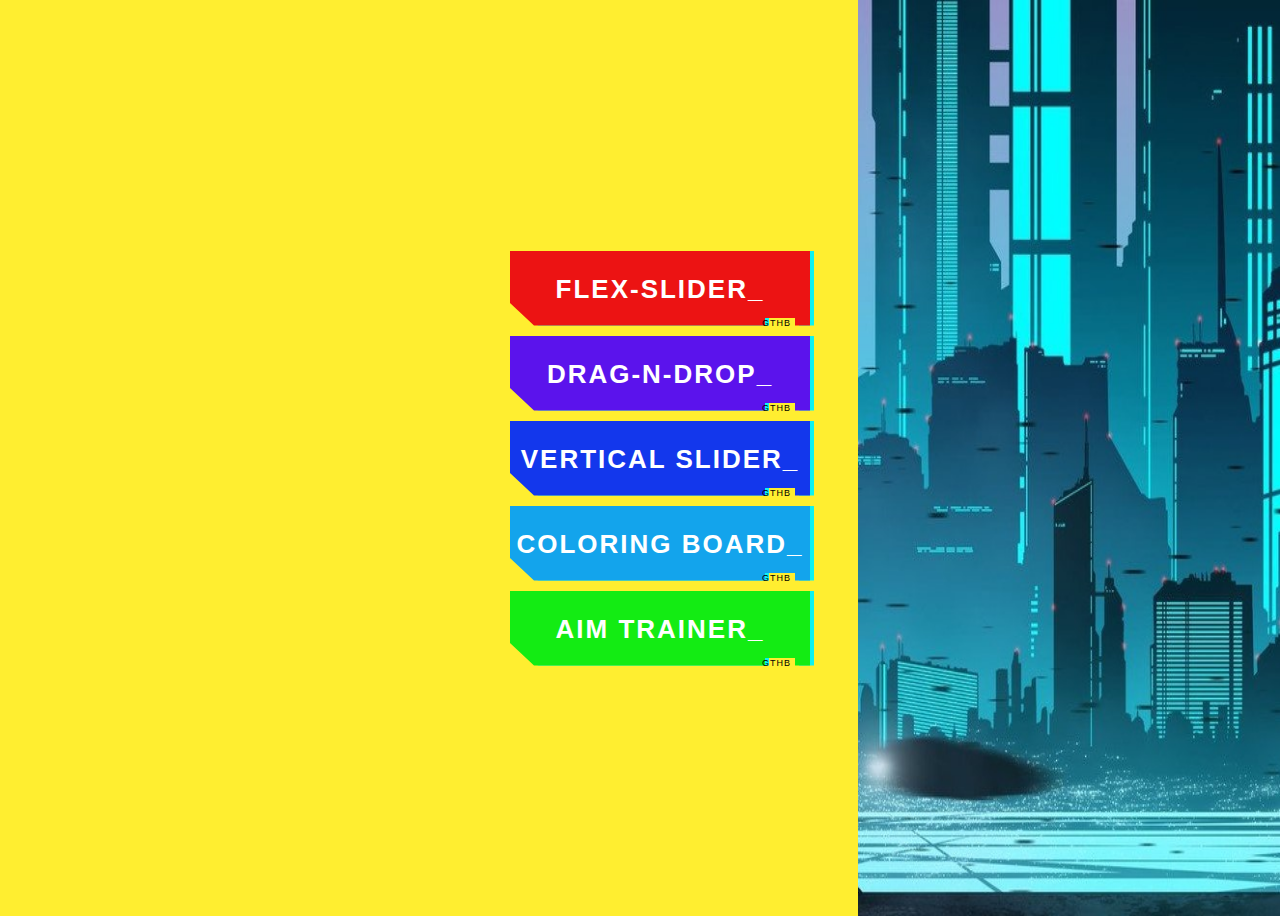
<file: index.html>
<!DOCTYPE html>
<html lang="en">
<head>
    <meta charset="UTF-8">
    <meta http-equiv="X-UA-Compatible" content="IE=edge">
    <meta name="viewport" content="width=device-width, initial-scale=1.0">
    <link rel="stylesheet" href="https://necolas.github.io/normalize.css/latest/normalize.css">
    <link rel="stylesheet" href="styles.css">
    <title>5 little widgets</title>
</head>
<body>
<div class="wrapper wrapper--main">
    <section class="main-menu">
        <nav class="menu">
            <ul class="menu-list">
                <li class="menu-item">                    
                    <button class="cybr-btn" onclick="location.href='./01-cards-sources/index.html';" >
                        Flex-slider<span aria-hidden>_</span>
                        <span aria-hidden class="cybr-btn__glitch">Flex-slider</span>
                        <span aria-hidden class="cybr-btn__tag">gthb</span>
                    </button>
                </li>
                <li class="menu-item">                   
                    <button class="cybr-btn" onclick="location.href='./02-drag-n-drop-sources/index.html';" >
                        Drag-n-drop<span aria-hidden>_</span>
                        <span aria-hidden class="cybr-btn__glitch">Drag-n-drop</span>
                        <span aria-hidden class="cybr-btn__tag">gthb</span>
                    </button>
                </li>
                <li class="menu-item">
                    <button class="cybr-btn" onclick="location.href='./03-slider-sources/index.html';" >
                        Vertical slider<span aria-hidden>_</span>
                        <span aria-hidden class="cybr-btn__glitch">Vertical slider</span>
                        <span aria-hidden class="cybr-btn__tag">gthb</span>
                    </button>                    
                </li>
                <li class="menu-item">
                    <button class="cybr-btn" onclick="location.href='./04-board/index.html';" >
                        Coloring board<span aria-hidden>_</span>
                        <span aria-hidden class="cybr-btn__glitch">Coloring board</span>
                        <span aria-hidden class="cybr-btn__tag">gthb</span>
                    </button>                    
                </li>
                <li class="menu-item">
                    <button class="cybr-btn" onclick="location.href='./05-aim/index.html';" >
                        Aim trainer<span aria-hidden>_</span>
                        <span aria-hidden class="cybr-btn__glitch">Aim trainer</span>
                        <span aria-hidden class="cybr-btn__tag">gthb</span>
                    </button>                    
                </li>
            </ul>
        </nav>
    </section>
</div>
</body>
</html>
</file>
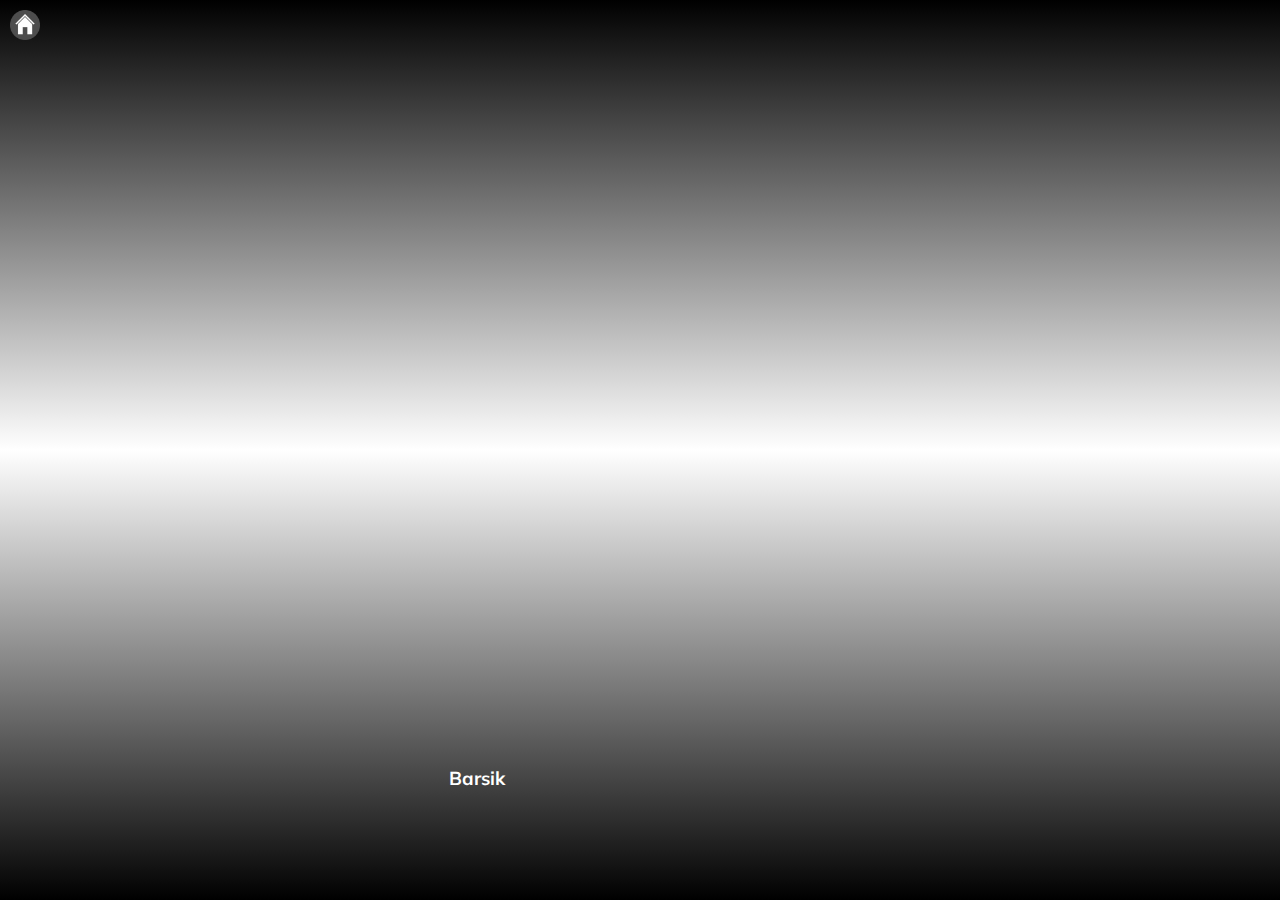
<file: 01-cards-sources/index.html>
<!DOCTYPE html>
<html lang="en">
<head>
  <meta charset="UTF-8" />
  <meta name="viewport" content="width=device-width, initial-scale=1.0" />
  <link rel="stylesheet" href="styles.css" />
  <title>Карточки | Проект 1</title>
</head>
<body>
<div class="container">
  <div
      class="slide"
      style="background-image: url('https://images.unsplash.com/photo-1631716210457-16760a2692b6?ixid=MnwxMjA3fDB8MHxwaG90by1wYWdlfHx8fGVufDB8fHx8&ixlib=rb-1.2.1&auto=format&fit=crop&w=687&q=80');"
  >
    <h3>Kitty</h3>
  </div>
  <div
      class="slide"
      style="
          background-image: url('https://images.unsplash.com/photo-1631384901895-5f1914fe11a8?ixid=MnwxMjA3fDB8MHxwaG90by1wYWdlfHx8fGVufDB8fHx8&ixlib=rb-1.2.1&auto=format&fit=crop&w=735&q=80');
        "
  >
    <h3>Roar</h3>
  </div>
  <div
      class="slide"
      style="
          background-image: url('https://images.unsplash.com/photo-1519066629447-267fffa62d4b?ixid=MnwxMjA3fDB8MHxwaG90by1wYWdlfHx8fGVufDB8fHx8&ixlib=rb-1.2.1&auto=format&fit=crop&w=1171&q=80');
        "
  >
    <h3>Pride</h3>
  </div>
  <div
      class="slide"
      style="
          background-image: url('https://images.unsplash.com/photo-1631378597262-417595c66dbd?ixid=MnwxMjA3fDB8MHxwaG90by1wYWdlfHx8fGVufDB8fHx8&ixlib=rb-1.2.1&auto=format&fit=crop&w=735&q=80');
        "
  >
    <h3>Satan</h3>
  </div>
  <div
      class="slide active"
      style="
          background-image: url('https://images.unsplash.com/photo-1630510424805-6896d2bfaafd?ixid=MnwxMjA3fDB8MHxwaG90by1wYWdlfHx8fGVufDB8fHx8&ixlib=rb-1.2.1&auto=format&fit=crop&w=1512&q=80');
        "
  >
    <h3>Barsik</h3>
  </div>
</div>
<div class="back-button">
  <a href='../'>
    <img src="../home.png" alt="home page">
  <a>
</div>
<script src="app.js"></script>
</body>
</html>
</file>
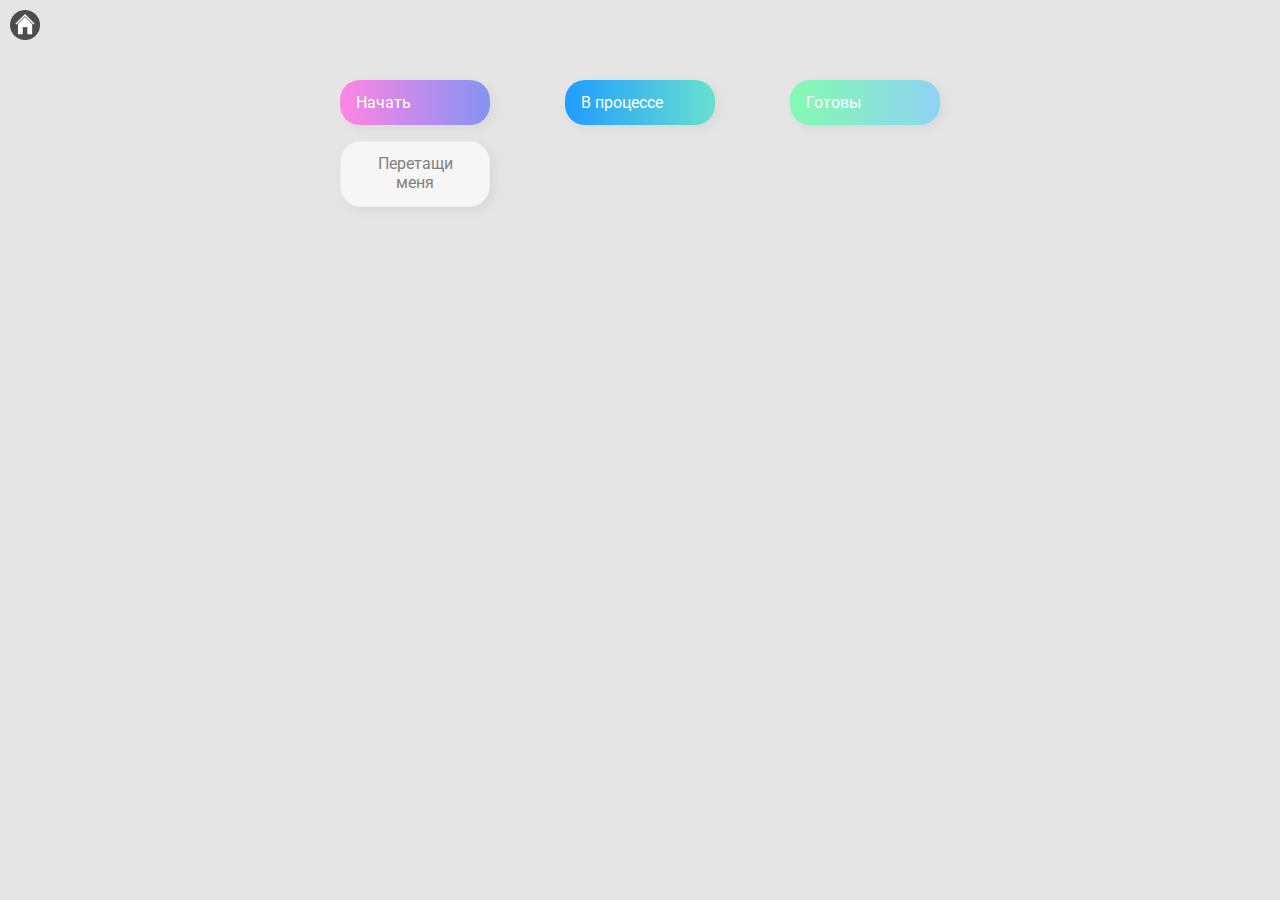
<file: 02-drag-n-drop-sources/index.html>
<!DOCTYPE html>
<html lang="en">
  <head>
    <meta charset="UTF-8" />
    <meta name="viewport" content="width=device-width, initial-scale=1.0" />
    <link rel="stylesheet" href="styles.css" />
    <title>Drag & Drop | Проект 2</title>
  </head>
  <body>
    <div>
      <div class="row">
          <div class="col-header start">Начать</div>
          <div class="col-header progress">В процессе</div>
          <div class="col-header done">Готовы</div>
      </div>

      <div class="row">
        <div class="placeholder">
          <div class="item" draggable="true">Перетащи меня</div>
        </div>
        <div class="placeholder"></div>
        <div class="placeholder"></div>
      </div>
      
    </div>    
    <div class="back-button">
      <a href='../'>
        <img src="../home.png" alt="home page">
      <a>
    </div>
    <script src="app.js"></script>
  </body>
</html>
</file>
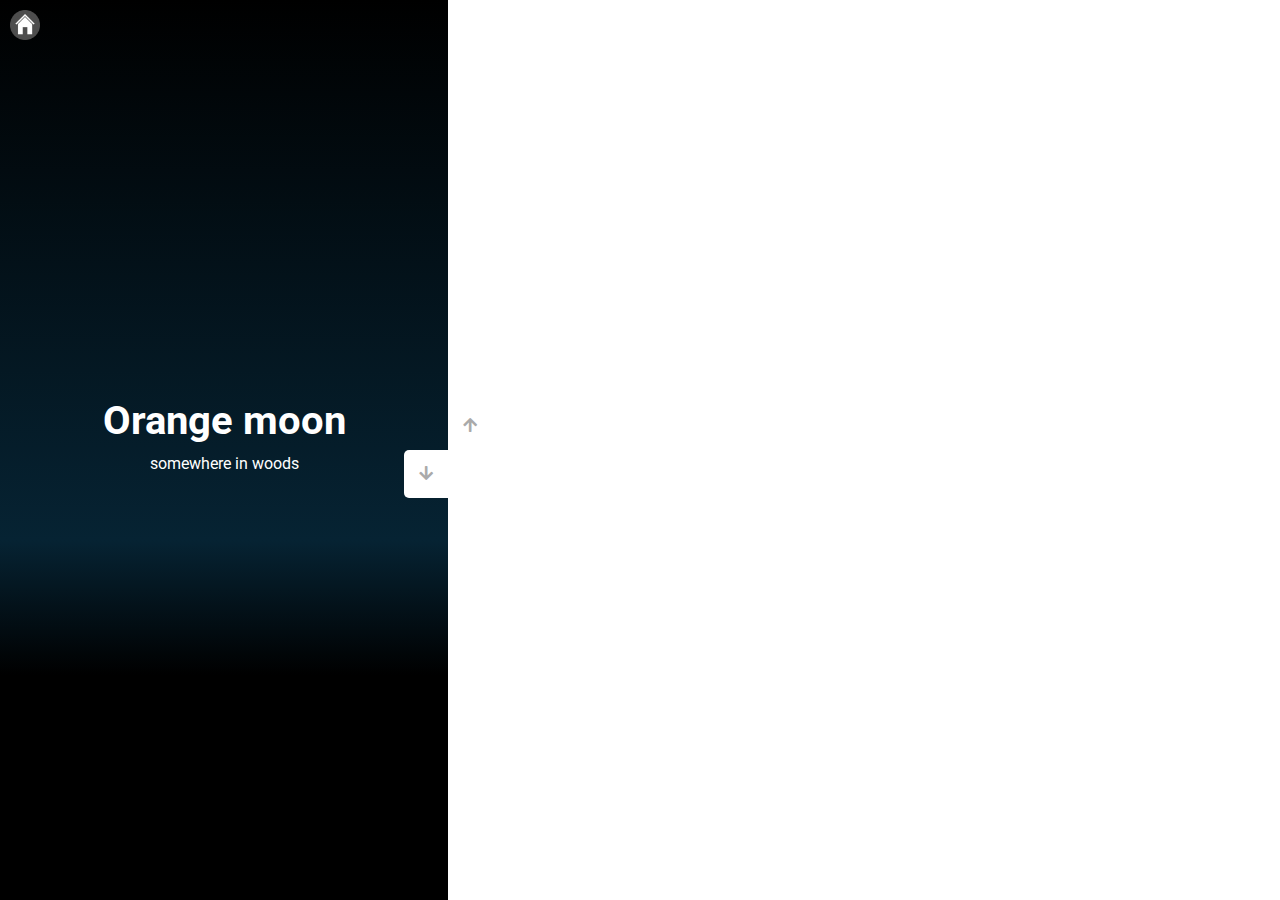
<file: 03-slider-sources/index.html>
<!DOCTYPE html>
<html lang="en">
  <head>
    <meta charset="UTF-8" />
    <meta name="viewport" content="width=device-width, initial-scale=1.0" />
    <link
      rel="stylesheet"
      href="https://cdnjs.cloudflare.com/ajax/libs/font-awesome/5.15.1/css/all.min.css"
    />
    <link rel="stylesheet" href="style.css" />
    <title>Слайдер | Проект 3</title>
  </head>
  <body>
    <div class="container">
      <div class="sidebar">
        <div style="background: linear-gradient(#8988c2, rgb(219, 219, 219) 50%, #dccabe);">
          <h1>Steps in the desert</h1>
          <p>natural gradients</p>
        </div>
        <div style="background: linear-gradient(#eee, #36362a 50%, #eee);">
          <h1>Split</h1>
          <p>natural gradients</p>
        </div>
        <div style="background: linear-gradient(#007084, #505a42);">
          <h1>Tropico</h1>
          <p>and pina colada</p>
        </div>
        <div style="background: linear-gradient(black 0%, #062333 60%, black 75%);">
          <h1>Orange moon</h1>
          <p>somewhere in woods</p>
        </div>
      </div>
      <div class="main-slide">
        <div
          style="
            background-image: url('https://images.unsplash.com/photo-1628029799784-50d803e64ea0?ixid=MnwxMjA3fDB8MHxwaG90by1wYWdlfHx8fGVufDB8fHx8&ixlib=rb-1.2.1&auto=format&fit=crop&w=659&q=80');
          "
        ></div>
        <div
          style="
            background-image: url('https://images.unsplash.com/photo-1632222707460-c43a5c78559b?ixid=MnwxMjA3fDB8MHxwaG90by1wYWdlfHx8fGVufDB8fHx8&ixlib=rb-1.2.1&auto=format&fit=crop&w=880&q=80');
          "
        ></div>
        <div
          style="
            background-image: url('https://images.unsplash.com/photo-1632067117908-826d2531dba9?ixid=MnwxMjA3fDB8MHxwaG90by1wYWdlfHx8fGVufDB8fHx8&ixlib=rb-1.2.1&auto=format&fit=crop&w=687&q=80');
          "
        ></div>
        <div
          style="
            background-image: url('https://images.unsplash.com/photo-1601844569497-0d2338ec1431?ixid=MnwxMjA3fDB8MHxwaG90by1wYWdlfHx8fGVufDB8fHx8&ixlib=rb-1.2.1&auto=format&fit=crop&w=736&q=80');
          "
        ></div>
      </div>
      <div class="controls">
        <button class="down-button">
          <i class="fas fa-arrow-down"></i>
        </button>
        <button class="up-button">
          <i class="fas fa-arrow-up"></i>
        </button>
      </div>
    </div>    
    <div class="back-button">
      <a href='../'>
        <img src="../home.png" alt="home page">
      <a>
    </div>
    <script src="app.js"></script>
  </body>
</html>
</file>
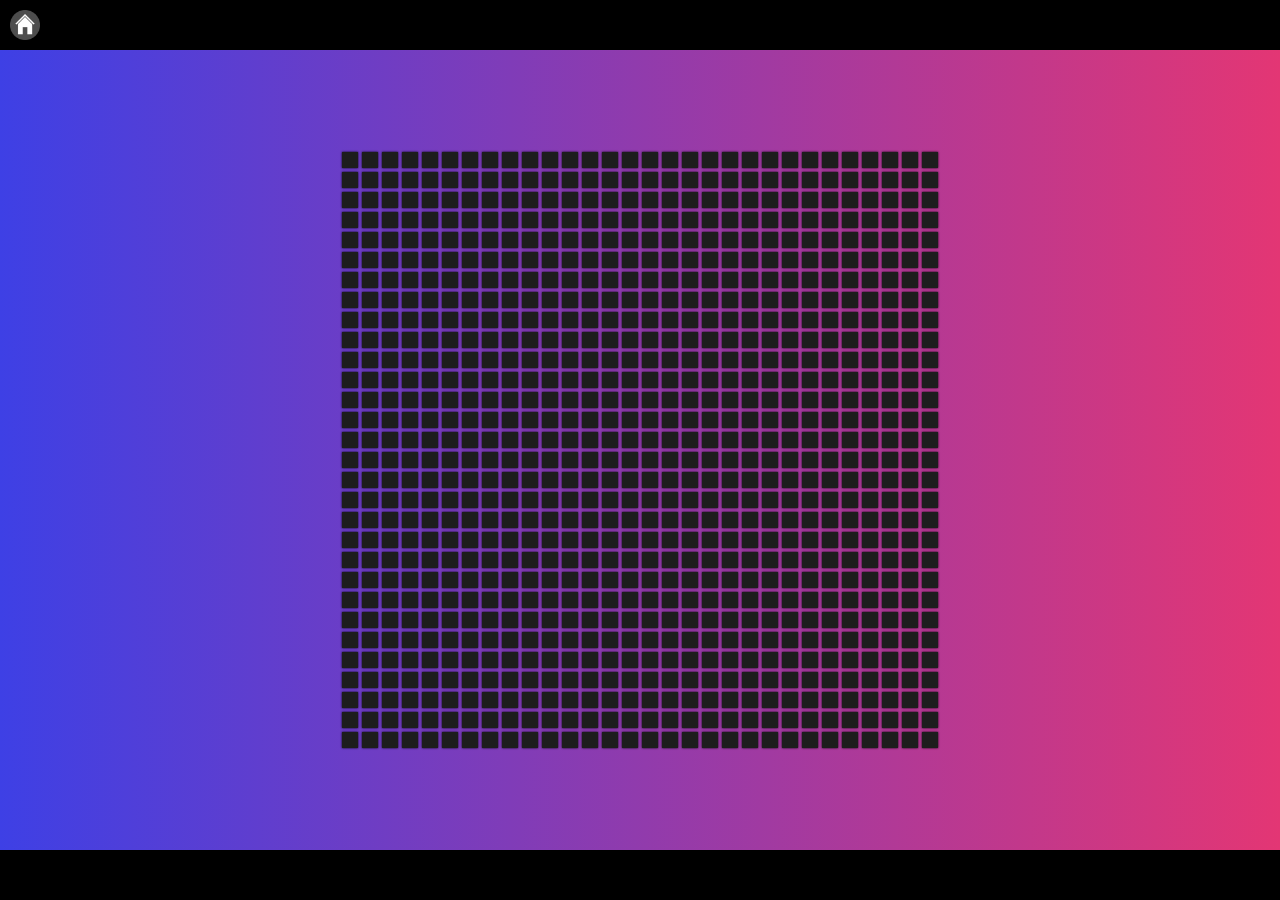
<file: 04-board/index.html>
<!DOCTYPE html>
<html lang="en">
<head>
  <meta charset="UTF-8" />
  <meta name="viewport" content="width=device-width, initial-scale=1.0" />
  <link rel="stylesheet" href="styles.css" />
  <title>Доска | Проект 4</title>
</head>
<body>
<div class="gradient">
  <div class="container" id="board"></div>
</div>
<div class="back-button">
  <a href='../'>
    <img src="../home.png" alt="home page">
  <a>
</div>
<script src="app.js"></script>
<script src="https://cdnjs.cloudflare.com/ajax/libs/jquery/2.0.2/jquery.min.js"></script>
<script src="bg-gradient.js"></script>
</body>
</html>
</file>
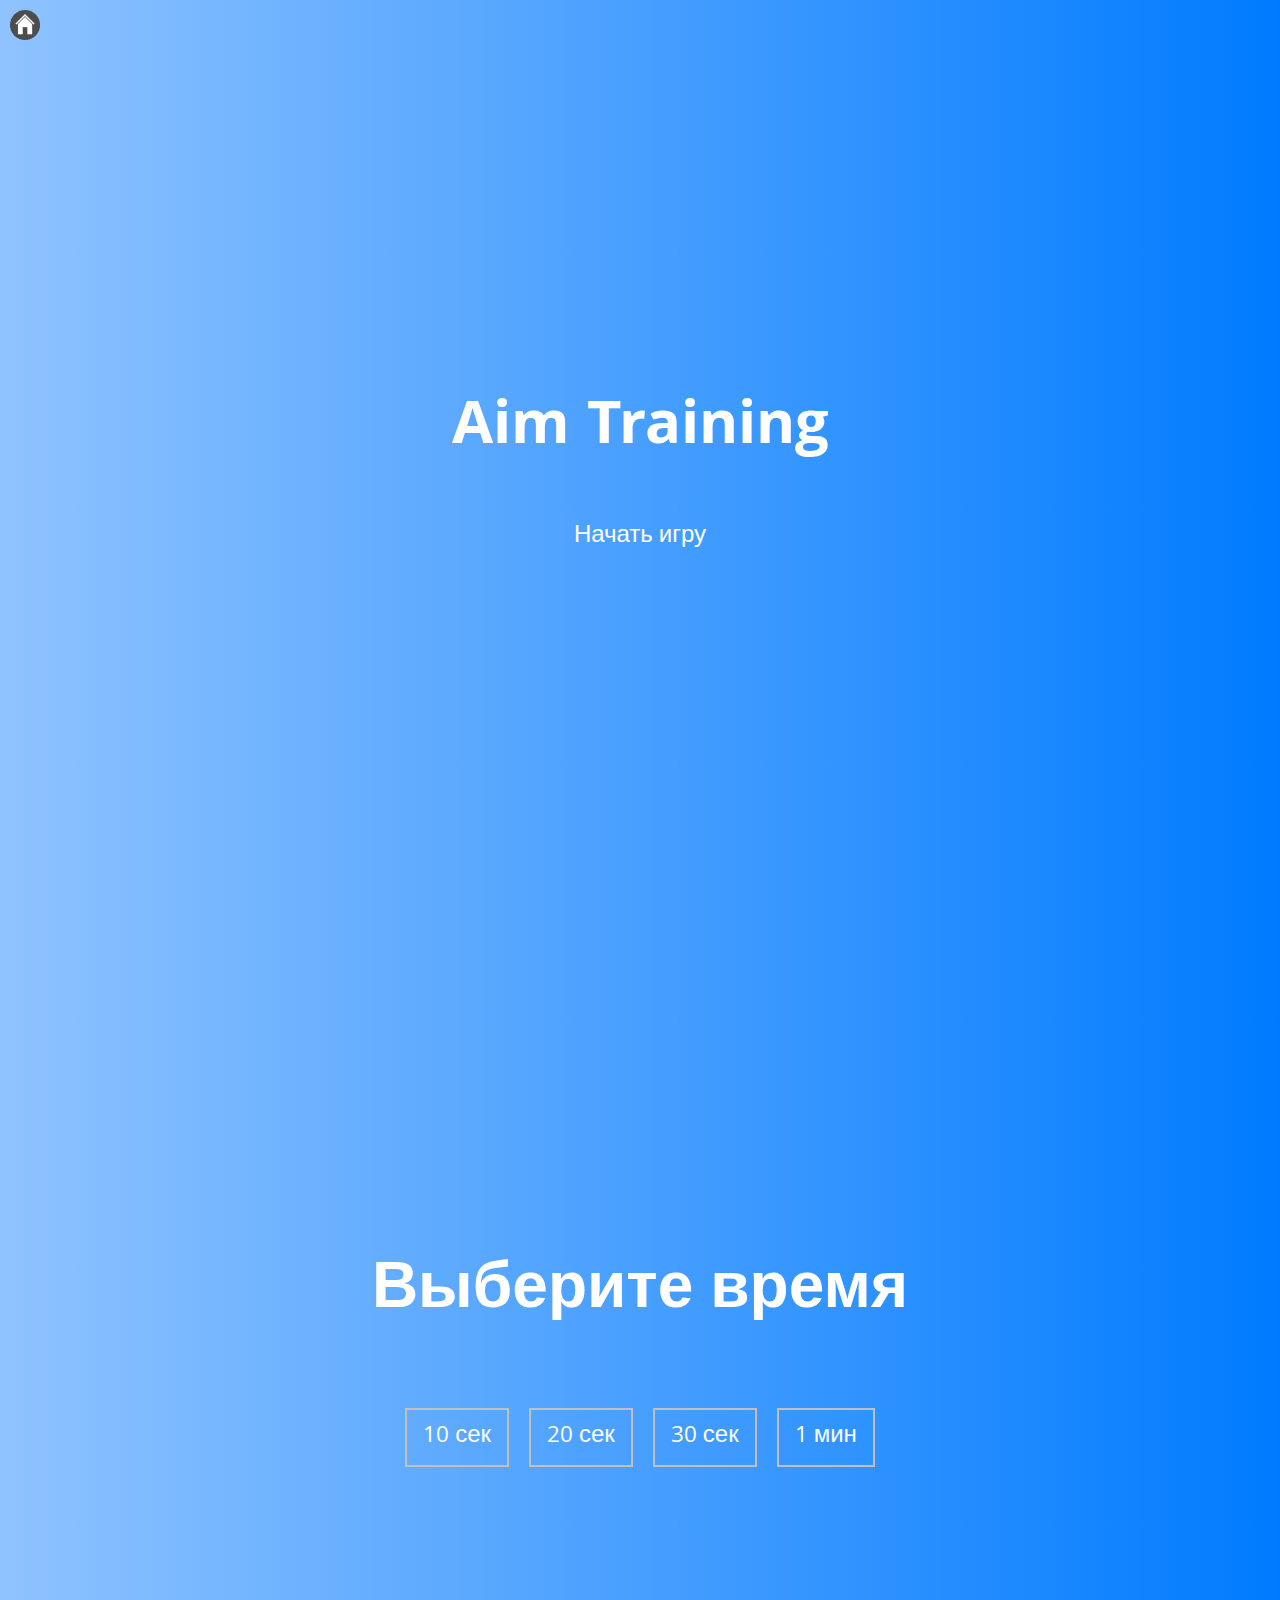
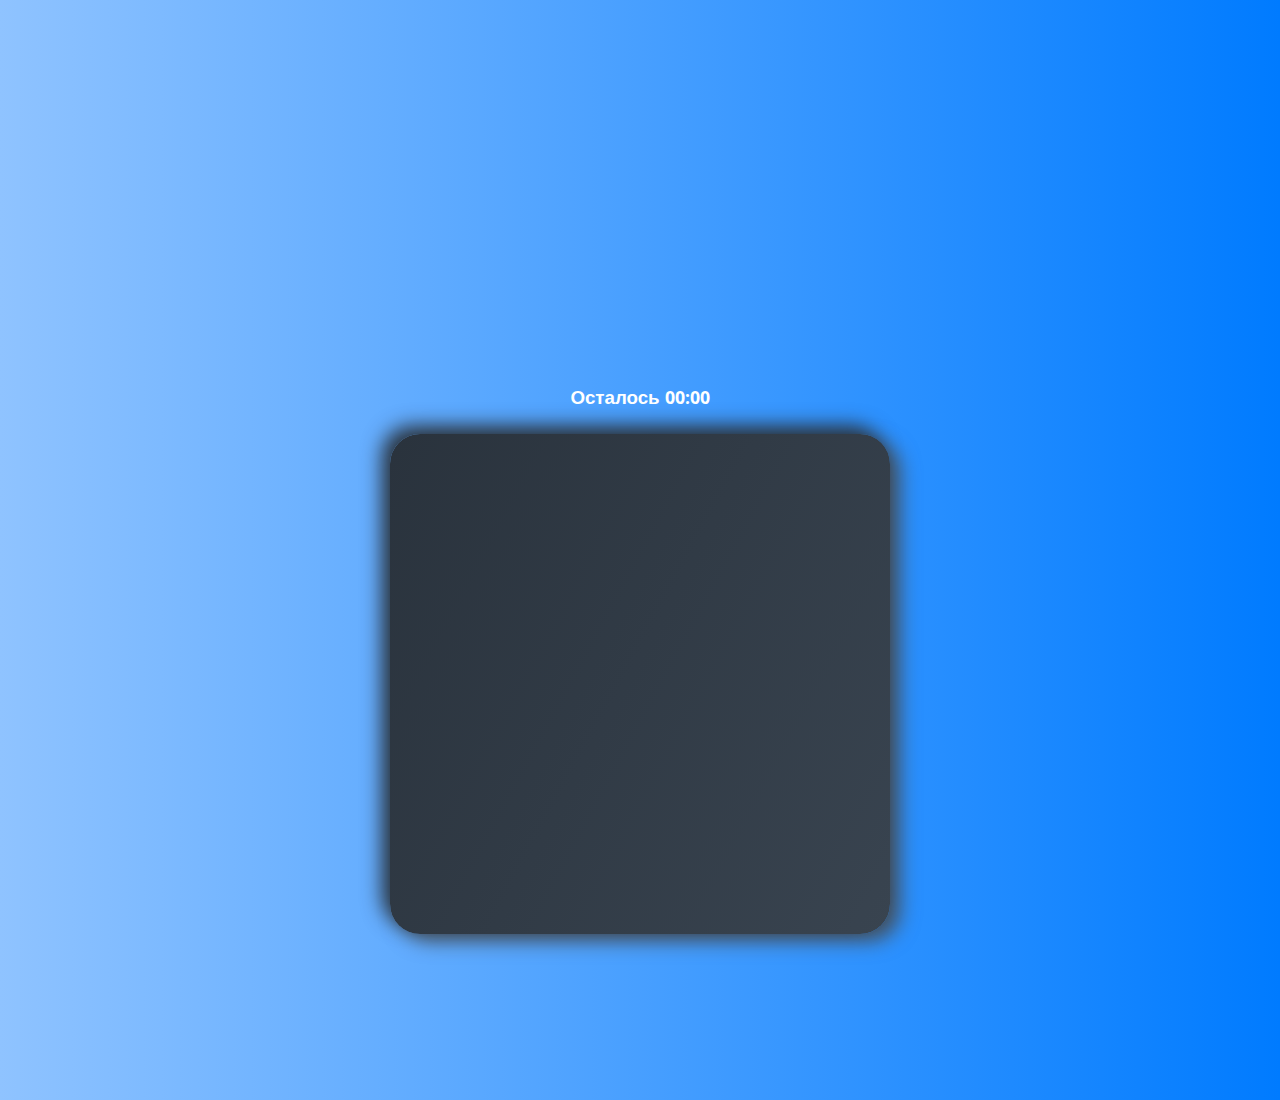
<file: 05-aim/index.html>
<!DOCTYPE html>
<html lang="en">
  <head>
    <meta charset="UTF-8" />
    <meta name="viewport" content="width=device-width, initial-scale=1.0" />
    <link rel="stylesheet" href="styles.css" />
    <title>Aim Training | Проект 5</title>
  </head>
  <body>
    <div class="screen">
      <h1>Aim Training</h1>
      <a href="#" class="start" id="start">Начать игру</a>
    </div>

    <div class="screen">
      <h1>Выберите время</h1>
      <ul class="time-list" id='time-list'>
        <li>
          <button class="time-btn" data-time='10'>
            10 сек
          </button>
        </li>
        <li>
          <button class="time-btn" data-time='20'>
            20 сек
          </button>
        </li>
        <li>
          <button class="time-btn" data-time='30'>
            30 сек
          </button>
        </li>
        <li>
          <button class="time-btn" data-time='60'>
            1 мин
          </button>
        </li>
      </ul>
    </div>

    <div class="screen">
      <h3>Осталось <span id="time">00:00</span></h3>
      <div class="board" id="board"></div>
    </div>    
    <div class="back-button">
      <a href='../'>
        <img src="../home.png" alt="home page">
      <a>
    </div>
    <script src="app.js"></script>
  </body>
</html>
</file>
<file: styles.css>
ul li {
  list-style-type: none;
}

a {
  text-decoration: none;
}

.wrapper {
  display: flex;
  justify-content: center;
  align-items: center;
}

.menu-list {
  display: flex;
  flex-direction: column;
}

.menu-item {
  margin-bottom: 10px;
}
.menu-item:last-child {
  margin-bottom: 0;
}

@font-face {
  font-family: Cyber;
  src: url("https://assets.codepen.io/605876/Blender-Pro-Bold.otf");
  font-display: swap;
}
* {
  box-sizing: border-box;
}

body {
  display: flex;
  align-items: center;
  flex-direction: column;
  justify-content: center;
  min-height: 100vh;
  font-family: "Cyber", sans-serif;
  background: url(bg.jpg) right center no-repeat, #ffee30;
  background-size: 33% 100%;
}

body .cybr-btn + .cybr-btn {
  margin-top: 2rem;
}

.cybr-btn {
  --primary: hsl(var(--primary-hue), 85%, calc(var(--primary-lightness, 50) * 1%));
  --shadow-primary: hsl(var(--shadow-primary-hue), 90%, 50%);
  --primary-hue: 0;
  --primary-lightness: 50;
  --color: hsl(0, 0%, 100%);
  --font-size: 26px;
  --shadow-primary-hue: 180;
  --label-size: 9px;
  --shadow-secondary-hue: 60;
  --shadow-secondary: hsl(var(--shadow-secondary-hue), 90%, 60%);
  --clip: polygon(0 0, 100% 0, 100% 100%, 95% 100%, 95% 90%, 85% 90%, 85% 100%, 8% 100%, 0 70%);
  --border: 4px;
  --shimmy-distance: 5;
  --clip-one: polygon(0 2%, 100% 2%, 100% 95%, 95% 95%, 95% 90%, 85% 90%, 85% 95%, 8% 95%, 0 70%);
  --clip-two: polygon(0 78%, 100% 78%, 100% 100%, 95% 100%, 95% 90%, 85% 90%, 85% 100%, 8% 100%, 0 78%);
  --clip-three: polygon(0 44%, 100% 44%, 100% 54%, 95% 54%, 95% 54%, 85% 54%, 85% 54%, 8% 54%, 0 54%);
  --clip-four: polygon(0 0, 100% 0, 100% 0, 95% 0, 95% 0, 85% 0, 85% 0, 8% 0, 0 0);
  --clip-five: polygon(0 0, 100% 0, 100% 0, 95% 0, 95% 0, 85% 0, 85% 0, 8% 0, 0 0);
  --clip-six: polygon(0 40%, 100% 40%, 100% 85%, 95% 85%, 95% 85%, 85% 85%, 85% 85%, 8% 85%, 0 70%);
  --clip-seven: polygon(0 63%, 100% 63%, 100% 80%, 95% 80%, 95% 80%, 85% 80%, 85% 80%, 8% 80%, 0 70%);
  font-family: "Cyber", sans-serif;
  color: var(--color);
  cursor: pointer;
  background: transparent;
  text-transform: uppercase;
  font-size: var(--font-size);
  outline: transparent;
  letter-spacing: 2px;
  position: relative;
  font-weight: 700;
  border: 0;
  min-width: 300px;
  height: 75px;
  line-height: 75px;
  transition: background 0.2s;
}

.cybr-btn:hover {
  --primary: hsl(var(--primary-hue), 85%, calc(var(--primary-lightness, 50) * 0.8%));
}

.cybr-btn:active {
  --primary: hsl(var(--primary-hue), 85%, calc(var(--primary-lightness, 50) * 0.6%));
}

.cybr-btn:after,
.cybr-btn:before {
  content: "";
  position: absolute;
  top: 0;
  left: 0;
  right: 0;
  bottom: 0;
  -webkit-clip-path: var(--clip);
          clip-path: var(--clip);
  z-index: -1;
}

.cybr-btn:before {
  background: var(--shadow-primary);
  transform: translate(var(--border), 0);
}

.cybr-btn:after {
  background: var(--primary);
}

.cybr-btn__tag {
  position: absolute;
  padding: 1px 4px;
  letter-spacing: 1px;
  line-height: 1;
  bottom: -5%;
  right: 5%;
  font-weight: normal;
  color: black;
  font-size: var(--label-size);
}

.cybr-btn__glitch {
  position: absolute;
  top: calc(var(--border) * -1);
  left: calc(var(--border) * -1);
  right: calc(var(--border) * -1);
  bottom: calc(var(--border) * -1);
  background: var(--shadow-primary);
  text-shadow: 2px 2px var(--shadow-primary), -2px -2px var(--shadow-secondary);
  -webkit-clip-path: var(--clip);
          clip-path: var(--clip);
  animation: glitch 2s infinite;
  display: none;
}

.cybr-btn:hover .cybr-btn__glitch {
  display: block;
}

.cybr-btn__glitch:before {
  content: "";
  position: absolute;
  top: calc(var(--border) * 1);
  right: calc(var(--border) * 1);
  bottom: calc(var(--border) * 1);
  left: calc(var(--border) * 1);
  -webkit-clip-path: var(--clip);
          clip-path: var(--clip);
  background: var(--primary);
  z-index: -1;
}

@keyframes glitch {
  0% {
    -webkit-clip-path: var(--clip-one);
            clip-path: var(--clip-one);
  }
  2%, 8% {
    -webkit-clip-path: var(--clip-two);
            clip-path: var(--clip-two);
    transform: translate(calc(var(--shimmy-distance) * -1%), 0);
  }
  6% {
    -webkit-clip-path: var(--clip-two);
            clip-path: var(--clip-two);
    transform: translate(calc(var(--shimmy-distance) * 1%), 0);
  }
  9% {
    -webkit-clip-path: var(--clip-two);
            clip-path: var(--clip-two);
    transform: translate(0, 0);
  }
  10% {
    -webkit-clip-path: var(--clip-three);
            clip-path: var(--clip-three);
    transform: translate(calc(var(--shimmy-distance) * 1%), 0);
  }
  13% {
    -webkit-clip-path: var(--clip-three);
            clip-path: var(--clip-three);
    transform: translate(0, 0);
  }
  14%, 21% {
    -webkit-clip-path: var(--clip-four);
            clip-path: var(--clip-four);
    transform: translate(calc(var(--shimmy-distance) * 1%), 0);
  }
  25% {
    -webkit-clip-path: var(--clip-five);
            clip-path: var(--clip-five);
    transform: translate(calc(var(--shimmy-distance) * 1%), 0);
  }
  30% {
    -webkit-clip-path: var(--clip-five);
            clip-path: var(--clip-five);
    transform: translate(calc(var(--shimmy-distance) * -1%), 0);
  }
  35%, 45% {
    -webkit-clip-path: var(--clip-six);
            clip-path: var(--clip-six);
    transform: translate(calc(var(--shimmy-distance) * -1%));
  }
  40% {
    -webkit-clip-path: var(--clip-six);
            clip-path: var(--clip-six);
    transform: translate(calc(var(--shimmy-distance) * 1%));
  }
  50% {
    -webkit-clip-path: var(--clip-six);
            clip-path: var(--clip-six);
    transform: translate(0, 0);
  }
  55% {
    -webkit-clip-path: var(--clip-seven);
            clip-path: var(--clip-seven);
    transform: translate(calc(var(--shimmy-distance) * 1%), 0);
  }
  60% {
    -webkit-clip-path: var(--clip-seven);
            clip-path: var(--clip-seven);
    transform: translate(0, 0);
  }
  31%, 61%, 100% {
    -webkit-clip-path: var(--clip-four);
            clip-path: var(--clip-four);
  }
}
.menu-item:nth-of-type(2) .cybr-btn {
  --primary-hue: 260;
}

.menu-item:nth-of-type(3) .cybr-btn {
  --primary-hue: 230;
}

.menu-item:nth-of-type(4) .cybr-btn {
  --primary-hue: 200;
}

.menu-item:nth-of-type(5) .cybr-btn {
  --primary-hue: 120;
}
</file>
<file: 01-cards-sources/styles.css>
@import url('https://fonts.googleapis.com/css?family=Muli&display=swap'); 

* {
  box-sizing: border-box;
}

body {
  font-family: 'Muli', sans-serif;
  overflow: hidden;
  margin: 0;
  background: linear-gradient(black, grey, white,grey, black);
  height: 100vh;
  
  display: flex;
  justify-content: center;
  align-items: center;

}

.container {
  width: 100%;
  display: flex;
  padding: 0 5px;
}

.slide {
  height: 80vh;
  border-radius: 20px;
  margin: 10px;
  cursor: pointer;
  color: white;
  flex: 1;
  background-size: cover;
  background-position: center;
  background-repeat: no-repeat;
  position: relative;

  transition: all .5s ease-in;
}

.slide h3 {
  position: absolute;
  font-style: 24px;
  bottom: 20px;
  left: 20px;
  margin: 0;
  opacity: 0;
}

.slide:first-child {
  color: black;
}

.slide.active {
  flex: 10;
}

.slide.active h3{
  opacity: 1;
  transition: opacity 0.3s ease-in-out .4s;
}

@-webkit-keyframes fadeIn {
  0% {opacity: 0;}
  100% {opacity: 1;}
  }
  @keyframes fadeIn {
  0% {opacity: 0;}
  100% {opacity: 1;}
  }

.back-button {
  margin-left: 10px;
  margin-top: 10px;
  z-index: 2;
  position: fixed;
  top: 0px;
  left: 0px;
  width: 30px;
  height: 30px;
  transition: .3s;
  
  -webkit-animation-duration: 5s;
  animation-duration: 5s;
  -webkit-animation-fill-mode: both;
  animation-fill-mode: both;
  -webkit-animation-name: fadeIn;
  animation-name: fadeIn;
}

.back-button:hover {
  filter: brightness(.5);
}
img {
  width: 100%;
}
</file>
<file: 02-drag-n-drop-sources/styles.css>
@import url('https://fonts.googleapis.com/css?family=Roboto&display=swap');

* {
  box-sizing: border-box;
}

body {
  font-family: 'Roboto', sans-serif;
  background-color: #e5e5e5;
  display: flex;
  padding-top: 5rem;
  justify-content: center;
  overflow: hidden;
  margin: 0;
}

.row {
  display: flex;
  width: 600px;
  justify-content: space-between;
  margin-bottom: 1rem;
}

.col-header {
  width: 150px;
  box-shadow: 4px 4px 9px rgba(198, 198, 198, 0.36);
  border-radius: 20px;
  padding: 0.8rem 1rem;
  color: #fff;
}

.item {
  width: 150px;
  height: 66px;
  border: 1px solid #eee;
  box-shadow: 4px 4px 9px rgba(198, 198, 198, 0.36);
  border-radius: 20px;
  background: #f7f6f7;
  padding: 0.8rem 1rem;
  color: #828282;
  text-align: center;
  cursor: grab;
}

.item:active {
  cursor: grabbing;
}

.placeholder {
  width: 150px;
  height: 66px;
}

.start {
  background: linear-gradient(90deg, #ff85e4 0%, #229efd 179.25%);
}

.progress {
  background: linear-gradient(90deg, #209cff 0%, #68e0cf 100%);
}

.done {
  background: linear-gradient(90deg, #84fab0 0%, #8fd3f4 100%);
}

.hold {
  border: 3px dotted #68e0cf;  
}

.hide {
  display: none;
}

.hovered {
  border-top: 2px solid violet;
}

@-webkit-keyframes fadeIn {
  0% {opacity: 0;}
  100% {opacity: 1;}
  }
  @keyframes fadeIn {
  0% {opacity: 0;}
  100% {opacity: 1;}
  }

.back-button {
  margin-left: 10px;
  margin-top: 10px;
  z-index: 2;
  position: fixed;
  top: 0px;
  left: 0px;
  width: 30px;
  height: 30px;
  transition: .3s;
  
  -webkit-animation-duration: 5s;
  animation-duration: 5s;
  -webkit-animation-fill-mode: both;
  animation-fill-mode: both;
  -webkit-animation-name: fadeIn;
  animation-name: fadeIn;
}

.back-button:hover {
  filter: brightness(.5);
}
img {
  width: 100%;
}
</file>
<file: 03-slider-sources/style.css>
@import url('https://fonts.googleapis.com/css?family=Roboto&display=swap');

* {
  box-sizing: border-box;
  margin: 0;
  padding: 0;
}

body {
  font-family: 'Roboto', sans-serif;
  height: 100vh;
}

.container {
  position: relative;
  overflow: hidden;
  width: 100vw;
  height: 100vh;
}

.sidebar {
  height: 100%;
  width: 35%;
  position: absolute;
  top: 0;
  left: 0;
  transition: transform 0.5s ease-in-out;
}

.sidebar > div {
  height: 100%;
  width: 100%;
  display: flex;
  flex-direction: column;
  align-items: center;
  justify-content: center;
  color: #fff;
}

.sidebar h1 {
  font-size: 40px;
  margin-bottom: 10px;
  margin-top: -30px;
}

.main-slide {
  height: 100%;
  position: absolute;
  top: 0;
  left: 35%;
  width: 65%;
  transition: transform 0.5s ease-in-out;
}

.main-slide > div {
  background-repeat: no-repeat;
  background-size: cover;
  background-position: center center;
  height: 100%;
  width: 100%;
}

button {
  background-color: #fff;
  border: none;
  color: #aaa;
  cursor: pointer;
  font-size: 16px;
  padding: 15px;
}

button:hover {
  color: #222;
}

button:focus {
  outline: none;
}

.container .controls button {
  position: absolute;
  left: 35%;
  top: 50%;
  z-index: 100;
}

.container .controls .down-button {
  transform: translateX(-100%);
  border-top-left-radius: 5px;
  border-bottom-left-radius: 5px;
}

.container .controls .up-button {
  transform: translateY(-100%);
  border-top-right-radius: 5px;
  border-bottom-right-radius: 5px;
}

@-webkit-keyframes fadeIn {
  0% {opacity: 0;}
  100% {opacity: 1;}
  }
  @keyframes fadeIn {
  0% {opacity: 0;}
  100% {opacity: 1;}
  }

.back-button {
  margin-left: 10px;
  margin-top: 10px;
  z-index: 2;
  position: fixed;
  top: 0px;
  left: 0px;
  width: 30px;
  height: 30px;
  transition: .3s;
  
  -webkit-animation-duration: 5s;
  animation-duration: 5s;
  -webkit-animation-fill-mode: both;
  animation-fill-mode: both;
  -webkit-animation-name: fadeIn;
  animation-name: fadeIn;
}

.back-button:hover {
  filter: brightness(.5);
}
img {
  width: 100%;
}
</file>
<file: 04-board/styles.css>
* {
  box-sizing: border-box;
}

body {
 /* background: linear-gradient(135deg, black 10%, grey 45%, grey 55%, black);*/
  background-color: #000000;
  display: flex;
  align-items: center;
  justify-content: center;
  height: 100vh;
  overflow: hidden;
  margin: 0;
}

.gradient {
  display: flex;
  justify-content: center;
  align-items: center;
  width: 100%;
  height: 800px;
  padding: 0px;
  margin: 0px;
}

.container {
  display: flex;
  justify-content: center;
  align-items: center;
  flex-wrap: wrap;
  max-width: 600px;
}

.square {
  width: 16px;
  height: 16px;
  background: #1d1d1d;
  margin: 2px;
  box-shadow: 0 0 2px black;
  transition: 4s ease;
}

.square:hover {
  transition-duration: 0s;
}


@-webkit-keyframes fadeIn {
  0% {opacity: 0;}
  100% {opacity: 1;}
  }
  @keyframes fadeIn {
  0% {opacity: 0;}
  100% {opacity: 1;}
  }

.back-button {
  margin-left: 10px;
  margin-top: 10px;
  z-index: 2;
  position: fixed;
  top: 0px;
  left: 0px;
  width: 30px;
  height: 30px;
  transition: .3s;
  
  -webkit-animation-duration: 5s;
  animation-duration: 5s;
  -webkit-animation-fill-mode: both;
  animation-fill-mode: both;
  -webkit-animation-name: fadeIn;
  animation-name: fadeIn;
}

.back-button:hover {
  filter: brightness(.5);
}
img {
  width: 100%;
}
</file>
<file: 05-aim/styles.css>
@import url('https://fonts.googleapis.com/css?family=Khula&display=swap');

* {
  box-sizing: border-box;
}

body {
  color: #fff;
  font-family: 'Khula', sans-serif;
  height: 100vh;
  overflow: hidden;
  margin: 0;
  text-align: center;
}

a {
  color: #fff;
  text-decoration: none;
}

a:hover {
  color: #16D9E3;
}

.start {
  font-size: 1.5rem;
}

h1 {
  line-height: 1.4;
  font-size: 4rem;
}

.screen {
  display: flex;
  flex-direction: column;
  align-items: center;
  justify-content: center;
  height: 100vh;
  width: 100vw;
  transition: margin 0.5s ease-out;
  background: linear-gradient(90deg, #8fc3ff 0%, #007bff 100%);
}

.screen.up {
  margin-top: -100vh;
}

.time-list {
  display: flex;
  flex-wrap: wrap;
  justify-content: center;
  list-style: none;
  padding: 0;
}

.time-list li {
  margin: 10px;
}

.time-btn {
  background-color: transparent;
  border: 2px solid #C0C0C0;
  color: #fff;
  cursor: pointer;
  font-family: inherit;
  padding: .5rem 1rem;
  font-size: 1.5rem;
}

.time-btn:hover {
  border: 2px solid #16D9E3;
  color: #16D9E3;
}

.hide {
  opacity: 0;
}

.primary {
  color: #16D9E3;
}

.board {
  display: flex;
  justify-content: center;
  align-items: center;
  position: relative;
  width: 500px;
  height: 500px;
  background: linear-gradient(118.38deg, #29323C -4.6%, #485563 200.44%);
  box-shadow: -8px -8px 20px #2A333D, 10px 7px 20px #475462;
  border-radius: 30px;
  overflow: hidden;
}

.circle {
  /*background: linear-gradient(90deg, #16D9E3 0%, #30C7EC 47%, #46AEF7 100%);*/
  position: absolute;
  border-radius: 50%;
  cursor: pointer;
}

@-webkit-keyframes fadeIn {
  0% {opacity: 0;}
  100% {opacity: 1;}
  }
  @keyframes fadeIn {
  0% {opacity: 0;}
  100% {opacity: 1;}
  }

.back-button {
  margin-left: 10px;
  margin-top: 10px;
  z-index: 2;
  position: fixed;
  top: 0px;
  left: 0px;
  width: 30px;
  height: 30px;
  transition: .3s;
  
  -webkit-animation-duration: 5s;
  animation-duration: 5s;
  -webkit-animation-fill-mode: both;
  animation-fill-mode: both;
  -webkit-animation-name: fadeIn;
  animation-name: fadeIn;
}

.back-button:hover {
  filter: brightness(.5);
}
img {
  width: 100%;
}
</file>
